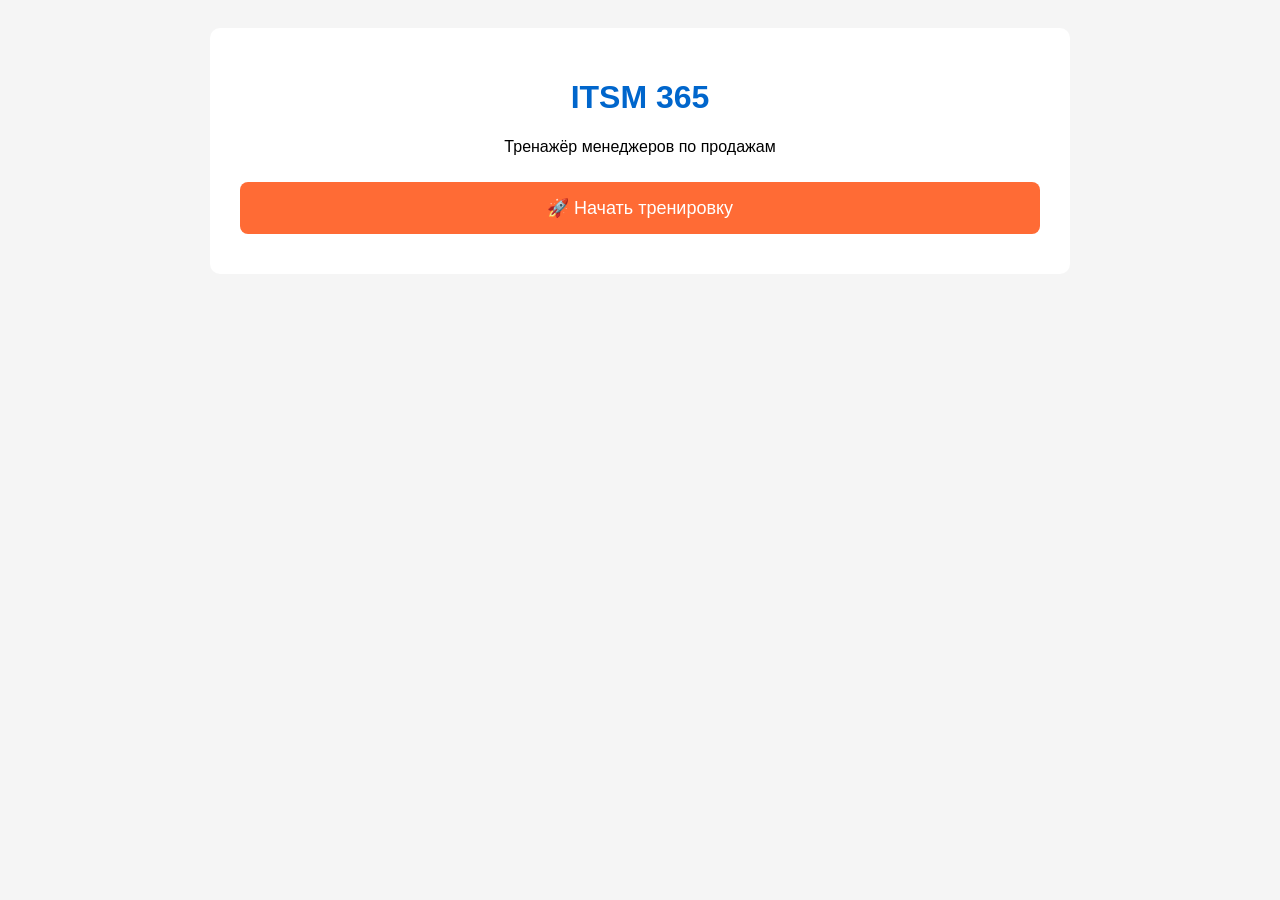
<file: index.html>
<!DOCTYPE html>
<html lang="ru">
<head>
    <meta charset="UTF-8">
    <meta name="viewport" content="width=device-width, initial-scale=1.0">
    <title>ITSM 365 — Тренажёр</title>
    <style>
        body { font-family: Arial, sans-serif; padding: 20px; background: #f5f5f5; }
        .container { max-width: 800px; margin: 0 auto; background: white; padding: 30px; border-radius: 10px; }
        h1 { color: #0066CC; text-align: center; }
        button {
            width: 100%; padding: 15px; font-size: 18px;
            background: #FF6B35; color: white; border: none;
            border-radius: 8px; cursor: pointer; margin: 10px 0;
        }
        button:hover { background: #e55a2b; }
        #menu { display: none; }
        #menu button { background: #0066CC; }
        #menu button:hover { background: #0056b3; }
        .chat { display: none; border: 1px solid #ddd; padding: 15px; margin: 10px 0; }
        .message { padding: 10px; margin: 5px 0; border-radius: 5px; }
        .user { background: #0066CC; color: white; }
        .assistant { background: #f0f0f0; }
        input { width: 100%; padding: 10px; margin: 10px 0; border: 1px solid #ddd; border-radius: 5px; }
    </style>
</head>
<body>
    <div class="container">
        <h1>ITSM 365</h1>
        <p style="text-align: center;">Тренажёр менеджеров по продажам</p>

        <button id="startBtn">🚀 Начать тренировку</button>

        <div id="menu">
            <h2>Выберите сценарий:</h2>
            <button id="demoBtn">Демо для CIO</button>
            <button id="objectionBtn">Возражение: Дорого</button>
            <button id="closingBtn">Закрытие сделки</button>
        </div>

        <div id="chat" class="chat">
            <h3 id="clientName">-</h3>
            <div id="messages"></div>
            <input type="text" id="msgInput" placeholder="Ваше сообщение...">
            <button id="sendBtn">💬 Отправить</button>
            <button id="backBtn">← Назад</button>
        </div>
    </div>

    <script>
        var client = "";
        var messages = [];

        // Используем addEventListener вместо onclick для совместимости с Safari
        document.addEventListener('DOMContentLoaded', function() {
            console.log('DOM loaded');

            document.getElementById('startBtn').addEventListener('click', showMenu);
            document.getElementById('demoBtn').addEventListener('click', startDemo);
            document.getElementById('objectionBtn').addEventListener('click', startObjection);
            document.getElementById('closingBtn').addEventListener('click', startClosing);
            document.getElementById('sendBtn').addEventListener('click', sendMsg);
            document.getElementById('backBtn').addEventListener('click', backMenu);

            // Enter для отправки
            document.getElementById('msgInput').addEventListener('keydown', function(e) {
                if (e.key === 'Enter') sendMsg();
            });

            console.log('All event listeners attached');
        });

        function showMenu() {
            document.getElementById('menu').style.display = 'block';
            console.log('Menu shown');
        }

        function startDemo() {
            client = "Иван (CIO банка)";
            document.getElementById('menu').style.display = 'none';
            document.getElementById('chat').style.display = 'block';
            document.getElementById('clientName').textContent = client;
            addMessage('assistant', 'Добрый день! У нас 15 минут. Что предлагаем показать?');
        }

        function startObjection() {
            client = "Дмитрий (IT Manager)";
            document.getElementById('menu').style.display = 'none';
            document.getElementById('chat').style.display = 'block';
            document.getElementById('clientName').textContent = client;
            addMessage('assistant', 'Посмотрели демо, всё неплохо. Но у вас цены выше чем у 1C. Почему нам платить больше?');
        }

        function startClosing() {
            client = "Елена (Руководитель поддержки)";
            document.getElementById('menu').style.display = 'none';
            document.getElementById('chat').style.display = 'block';
            document.getElementById('clientName').textContent = client;
            addMessage('assistant', 'Спасибо за демо, система интересная. Нужно согласовать бюджет. Что делать дальше?');
        }

        function addMessage(role, text) {
            var div = document.createElement('div');
            div.className = 'message ' + role;
            div.textContent = (role === 'user' ? 'Вы: ' : client + ': ') + text;
            document.getElementById('messages').appendChild(div);
        }

        function sendMsg() {
            var input = document.getElementById('msgInput');
            var text = input.value;
            if (!text) return;

            addMessage('user', text);
            input.value = '';

            setTimeout(function() {
                var responses = [
                    'Понятно. Расскажите подробнее.',
                    'Интересно. Какие ещё преимущества?',
                    'Хорошо. Что дальше?',
                    'Звучит перспективно. Продолжайте.'
                ];
                var randomResponse = responses[Math.floor(Math.random() * responses.length)];
                addMessage('assistant', randomResponse);
            }, 500);
        }

        function backMenu() {
            document.getElementById('chat').style.display = 'none';
            document.getElementById('menu').style.display = 'block';
            document.getElementById('messages').innerHTML = '';
        }

        console.log('App loaded');
    </script>
</body>
</html>
</file>
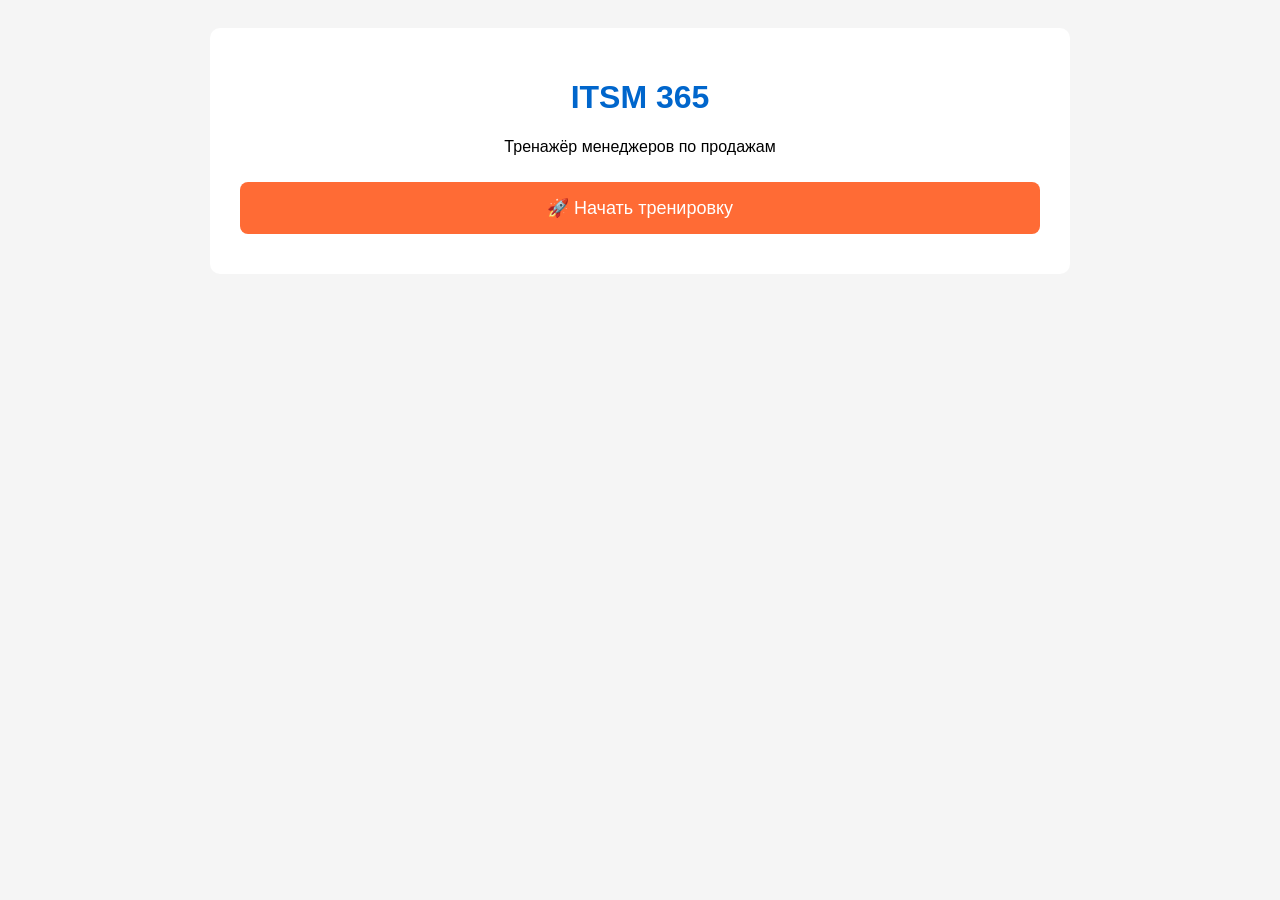
<file: app.html>
<!DOCTYPE html>
<html lang="ru">
<head>
    <meta charset="UTF-8">
    <meta name="viewport" content="width=device-width, initial-scale=1.0">
    <title>ITSM 365 — Тренажёр</title>
    <style>
        body { font-family: Arial, sans-serif; padding: 20px; background: #f5f5f5; }
        .container { max-width: 800px; margin: 0 auto; background: white; padding: 30px; border-radius: 10px; }
        h1 { color: #0066CC; text-align: center; }
        button {
            width: 100%; padding: 15px; font-size: 18px;
            background: #FF6B35; color: white; border: none;
            border-radius: 8px; cursor: pointer; margin: 10px 0;
        }
        button:hover { background: #e55a2b; }
        #menu { display: none; }
        #menu button { background: #0066CC; }
        #menu button:hover { background: #0056b3; }
        .chat { display: none; border: 1px solid #ddd; padding: 15px; margin: 10px 0; }
        .message { padding: 10px; margin: 5px 0; border-radius: 5px; }
        .user { background: #0066CC; color: white; }
        .assistant { background: #f0f0f0; }
        input { width: 100%; padding: 10px; margin: 10px 0; border: 1px solid #ddd; border-radius: 5px; }
    </style>
</head>
<body>
    <div class="container">
        <h1>ITSM 365</h1>
        <p style="text-align: center;">Тренажёр менеджеров по продажам</p>

        <button id="startBtn">🚀 Начать тренировку</button>

        <div id="menu">
            <h2>Выберите сценарий:</h2>
            <button id="demoBtn">Демо для CIO</button>
            <button id="objectionBtn">Возражение: Дорого</button>
            <button id="closingBtn">Закрытие сделки</button>
        </div>

        <div id="chat" class="chat">
            <h3 id="clientName">-</h3>
            <div id="messages"></div>
            <input type="text" id="msgInput" placeholder="Ваше сообщение...">
            <button id="sendBtn">💬 Отправить</button>
            <button id="backBtn">← Назад</button>
        </div>
    </div>

    <script>
        var client = "";
        var messages = [];

        document.addEventListener('DOMContentLoaded', function() {
            console.log('DOM loaded');

            document.getElementById('startBtn').addEventListener('click', showMenu);
            document.getElementById('demoBtn').addEventListener('click', startDemo);
            document.getElementById('objectionBtn').addEventListener('click', startObjection);
            document.getElementById('closingBtn').addEventListener('click', startClosing);
            document.getElementById('sendBtn').addEventListener('click', sendMsg);
            document.getElementById('backBtn').addEventListener('click', backMenu);

            document.getElementById('msgInput').addEventListener('keydown', function(e) {
                if (e.key === 'Enter') sendMsg();
            });

            console.log('All event listeners attached');
        });

        function showMenu() {
            document.getElementById('menu').style.display = 'block';
            console.log('Menu shown');
        }

        function startDemo() {
            client = "Иван (CIO банка)";
            document.getElementById('menu').style.display = 'none';
            document.getElementById('chat').style.display = 'block';
            document.getElementById('clientName').textContent = client;
            addMessage('assistant', 'Добрый день! У нас 15 минут. Что предлагаем показать?');
        }

        function startObjection() {
            client = "Дмитрий (IT Manager)";
            document.getElementById('menu').style.display = 'none';
            document.getElementById('chat').style.display = 'block';
            document.getElementById('clientName').textContent = client;
            addMessage('assistant', 'Посмотрели демо, всё неплохо. Но у вас цены выше чем у 1C. Почему нам платить больше?');
        }

        function startClosing() {
            client = "Елена (Руководитель поддержки)";
            document.getElementById('menu').style.display = 'none';
            document.getElementById('chat').style.display = 'block';
            document.getElementById('clientName').textContent = client;
            addMessage('assistant', 'Спасибо за демо, система интересная. Нужно согласовать бюджет. Что делать дальше?');
        }

        function addMessage(role, text) {
            var div = document.createElement('div');
            div.className = 'message ' + role;
            div.textContent = (role === 'user' ? 'Вы: ' : client + ': ') + text;
            document.getElementById('messages').appendChild(div);
        }

        function sendMsg() {
            var input = document.getElementById('msgInput');
            var text = input.value;
            if (!text) return;

            addMessage('user', text);
            input.value = '';

            setTimeout(function() {
                var responses = [
                    'Понятно. Расскажите подробнее.',
                    'Интересно. Какие ещё преимущества?',
                    'Хорошо. Что дальше?',
                    'Звучит перспективно. Продолжайте.'
                ];
                var randomResponse = responses[Math.floor(Math.random() * responses.length)];
                addMessage('assistant', randomResponse);
            }, 500);
        }

        function backMenu() {
            document.getElementById('chat').style.display = 'none';
            document.getElementById('menu').style.display = 'block';
            document.getElementById('messages').innerHTML = '';
        }

        console.log('App loaded successfully');
    </script>
</body>
</html>
</file>
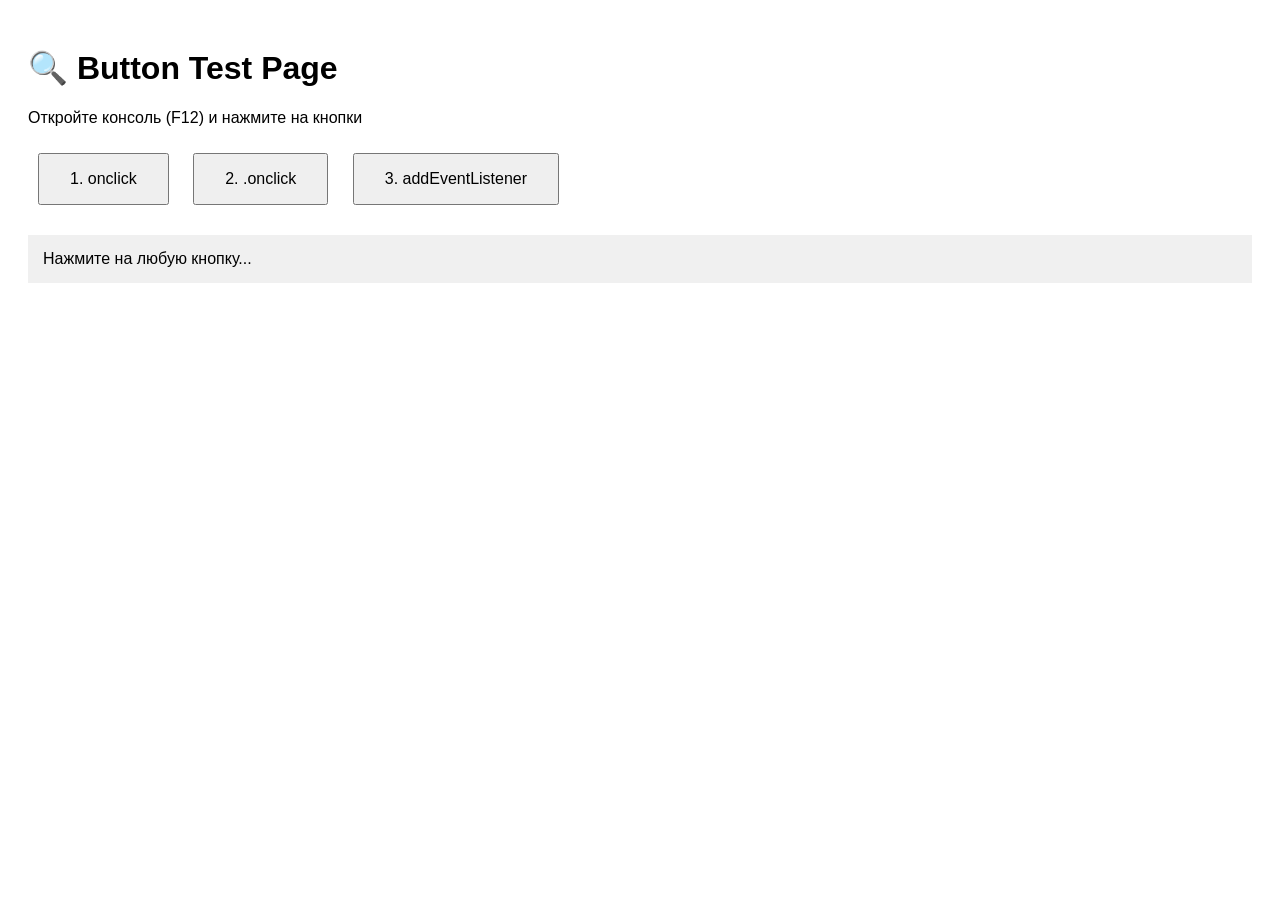
<file: button-test.html>
<!DOCTYPE html>
<html>
<head>
    <meta charset="UTF-8">
    <title>Button Test</title>
    <style>
        body { font-family: Arial; padding: 20px; }
        button { margin: 10px; padding: 15px 30px; font-size: 16px; cursor: pointer; }
        #result { margin: 20px 0; padding: 15px; background: #f0f0f0; }
    </style>
</head>
<body>
    <h1>🔍 Button Test Page</h1>
    <p>Откройте консоль (F12) и нажмите на кнопки</p>
    
    <button onclick="alert('ONCLICK WORKS!')">1. onclick</button>
    <button id="btn2">2. .onclick</button>
    <button id="btn3">3. addEventListener</button>
    
    <div id="result">Нажмите на любую кнопку...</div>

    <script>
        console.log('=== SCRIPT START ===');
        console.log('Document ready state:', document.readyState);

        // Test 2: .onclick
        document.getElementById('btn2').onclick = function() {
            console.log('Button 2 clicked via .onclick');
            alert('.onclick WORKS!');
            document.getElementById('result').innerHTML = 'Button 2 (.onclick) clicked!';
        };

        // Test 3: addEventListener
        document.getElementById('btn3').addEventListener('click', function() {
            console.log('Button 3 clicked via addEventListener');
            alert('addEventListener WORKS!');
            document.getElementById('result').innerHTML += ' Button 3 (addEventListener) clicked!';
        });

        console.log('Button 2 element:', document.getElementById('btn2'));
        console.log('Button 3 element:', document.getElementById('btn3'));
        console.log('=== SCRIPT END ===');
    </script>
</body>
</html>
</file>
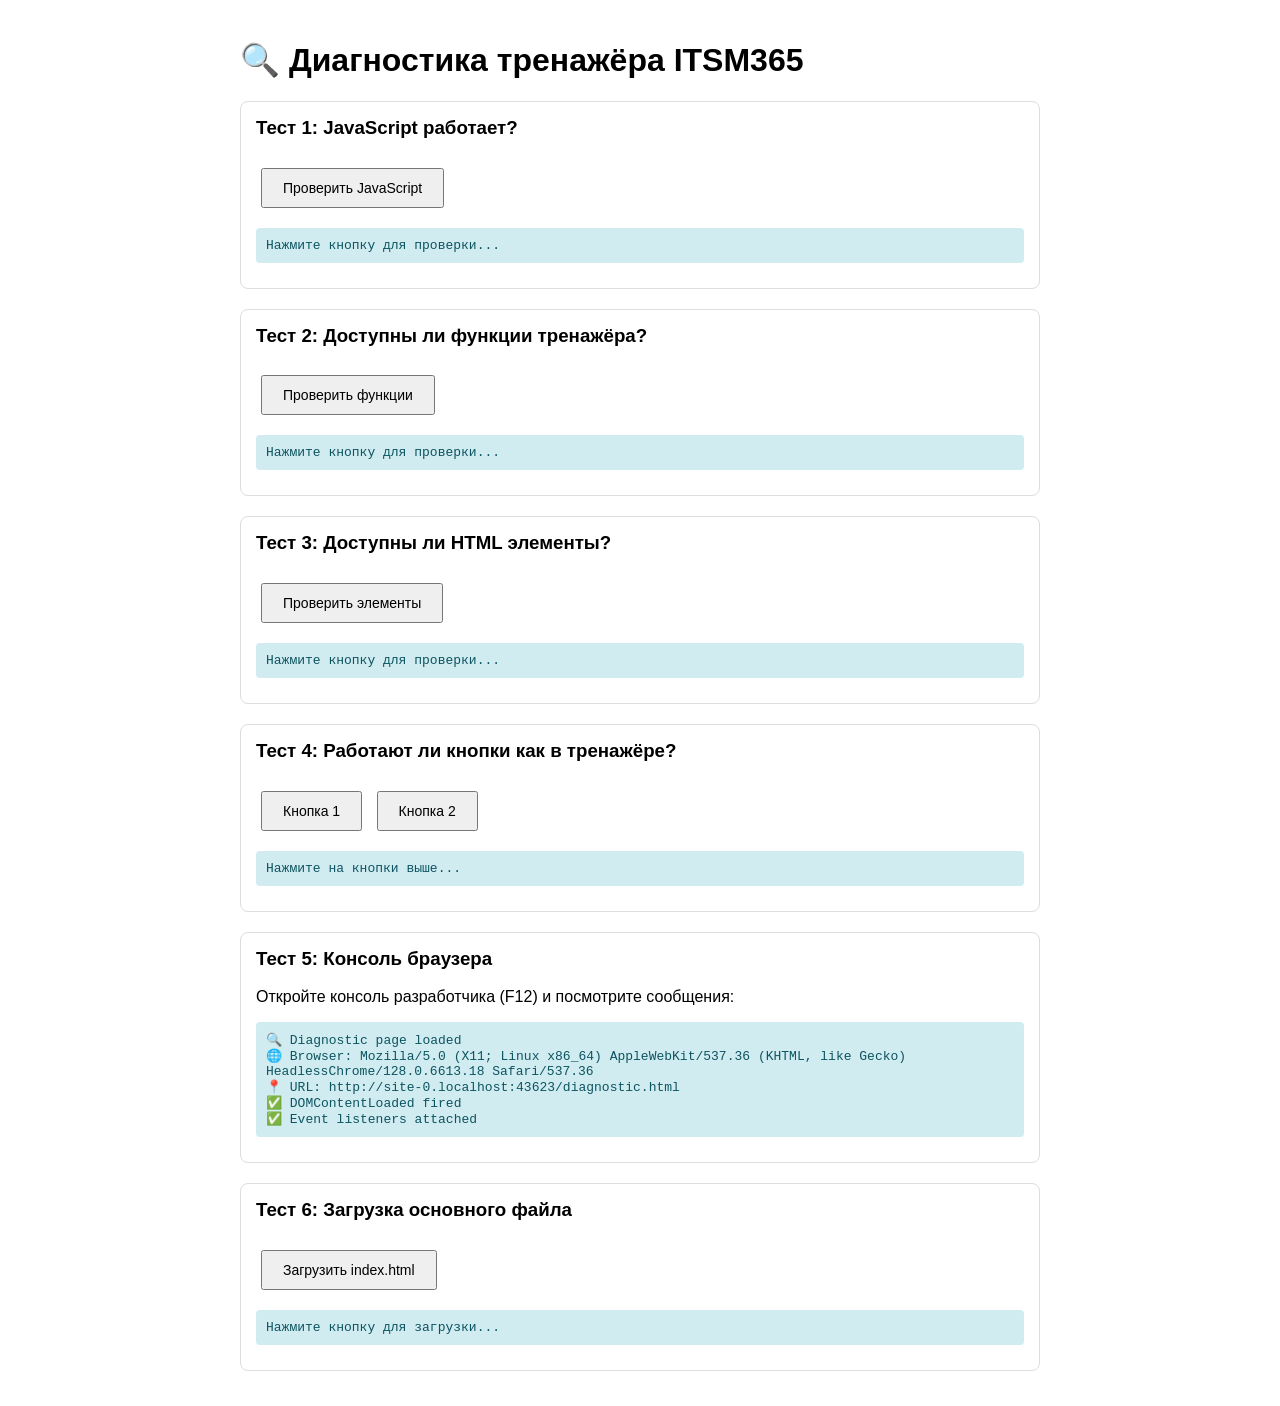
<file: diagnostic.html>
<!DOCTYPE html>
<html lang="ru">
<head>
    <meta charset="UTF-8">
    <meta name="viewport" content="width=device-width, initial-scale=1.0">
    <title>Диагностика тренажёра</title>
    <style>
        body { font-family: Arial, sans-serif; padding: 20px; max-width: 800px; margin: 0 auto; }
        .test { margin: 20px 0; padding: 15px; border: 1px solid #ddd; border-radius: 8px; }
        .test h3 { margin-top: 0; }
        button { margin: 10px 5px; padding: 10px 20px; cursor: pointer; font-size: 14px; }
        .result { margin: 10px 0; padding: 10px; border-radius: 4px; font-family: monospace; }
        .success { background: #d4edda; color: #155724; }
        .error { background: #f8d7da; color: #721c24; }
        .warning { background: #fff3cd; color: #856404; }
        .info { background: #d1ecf1; color: #0c5460; }
    </style>
</head>
<body>
    <h1>🔍 Диагностика тренажёра ITSM365</h1>

    <div class="test">
        <h3>Тест 1: JavaScript работает?</h3>
        <button onclick="testJS()">Проверить JavaScript</button>
        <div id="js-result" class="result info">Нажмите кнопку для проверки...</div>
    </div>

    <div class="test">
        <h3>Тест 2: Доступны ли функции тренажёра?</h3>
        <button onclick="testFunctions()">Проверить функции</button>
        <div id="func-result" class="result info">Нажмите кнопку для проверки...</div>
    </div>

    <div class="test">
        <h3>Тест 3: Доступны ли HTML элементы?</h3>
        <button onclick="testElements()">Проверить элементы</button>
        <div id="elem-result" class="result info">Нажмите кнопку для проверки...</div>
    </div>

    <div class="test">
        <h3>Тест 4: Работают ли кнопки как в тренажёре?</h3>
        <button id="test-btn-1" class="scenario-button">Кнопка 1</button>
        <button id="test-btn-2" class="scenario-button">Кнопка 2</button>
        <div id="btn-result" class="result info">Нажмите на кнопки выше...</div>
    </div>

    <div class="test">
        <h3>Тест 5: Консоль браузера</h3>
        <p>Откройте консоль разработчика (F12) и посмотрите сообщения:</p>
        <div id="console-log" class="result info">Логи будут появляться здесь...</div>
    </div>

    <div class="test">
        <h3>Тест 6: Загрузка основного файла</h3>
        <button onclick="loadMainFile()">Загрузить index.html</button>
        <div id="load-result" class="result info">Нажмите кнопку для загрузки...</div>
    </div>

    <script>
        const consoleLog = [];

        function log(message) {
            console.log(message);
            consoleLog.push(message);
            document.getElementById('console-log').innerHTML = consoleLog.join('<br>');
        }

        function testJS() {
            try {
                const result = document.getElementById('js-result');
                result.innerHTML = '✅ JavaScript работает! Текущее время: ' + new Date().toLocaleTimeString();
                result.className = 'result success';
                log('✅ JavaScript test passed');
            } catch (e) {
                document.getElementById('js-result').innerHTML = '❌ Ошибка: ' + e.message;
                log('❌ JavaScript test failed: ' + e.message);
            }
        }

        function testFunctions() {
            const result = document.getElementById('func-result');
            const requiredFunctions = ['showScenarios', 'sendMessage', 'backToScenarios', 'startSimulation'];
            const missing = [];

            requiredFunctions.forEach(func => {
                if (typeof window[func] !== 'function') {
                    missing.push(func);
                }
            });

            if (missing.length === 0) {
                result.innerHTML = '✅ Все функции доступны!';
                result.className = 'result success';
                log('✅ All functions available');
            } else {
                result.innerHTML = '❌ Отсутствуют функции: ' + missing.join(', ');
                result.className = 'result error';
                log('❌ Missing functions: ' + missing.join(', '));
            }
        }

        function testElements() {
            const result = document.getElementById('elem-result');
            const testElements = [
                document.createElement('div'),
                document.createElement('button'),
                document.createElement('span')
            ];

            if (testElements.every(el => el instanceof HTMLElement)) {
                result.innerHTML = '✅ DOM элементы создаются корректно!';
                result.className = 'result success';
                log('✅ DOM elements test passed');
            } else {
                result.innerHTML = '❌ Проблемы с созданием DOM элементов';
                result.className = 'result error';
                log('❌ DOM elements test failed');
            }
        }

        // Test buttons similar to trainer
        document.addEventListener('DOMContentLoaded', function() {
            log('✅ DOMContentLoaded fired');

            const btn1 = document.getElementById('test-btn-1');
            const btn2 = document.getElementById('test-btn-2');

            if (btn1 && btn2) {
                btn1.onclick = function(e) {
                    e.stopPropagation();
                    document.getElementById('btn-result').innerHTML = '✅ Кнопка 1 работает! ' + new Date().toLocaleTimeString();
                    document.getElementById('btn-result').className = 'result success';
                    log('✅ Button 1 clicked');
                };

                btn2.onclick = function(e) {
                    e.stopPropagation();
                    document.getElementById('btn-result').innerHTML = '✅ Кнопка 2 работает! ' + new Date().toLocaleTimeString();
                    document.getElementById('btn-result').className = 'result success';
                    log('✅ Button 2 clicked');
                };

                log('✅ Event listeners attached');
            } else {
                log('❌ Could not find buttons');
            }
        });

        function loadMainFile() {
            const result = document.getElementById('load-result');
            result.innerHTML = '⏳ Загрузка...';

            fetch('index.html')
                .then(response => {
                    if (!response.ok) throw new Error('HTTP ' + response.status);
                    return response.text();
                })
                .then(html => {
                    result.innerHTML = '✅ index.html загружен! Размер: ' + html.length + ' байт';
                    result.className = 'result success';
                    log('✅ index.html loaded successfully');

                    // Check for script tag
                    if (html.includes('<script>')) {
                        log('✅ Script tag found in index.html');
                    } else {
                        log('⚠️  Script tag NOT found in index.html');
                    }
                })
                .catch(error => {
                    result.innerHTML = '❌ Ошибка загрузки: ' + error.message;
                    result.className = 'result error';
                    log('❌ Failed to load index.html: ' + error.message);
                });
        }

        // Initial log
        log('🔍 Diagnostic page loaded');
        log('🌐 Browser: ' + navigator.userAgent);
        log('📍 URL: ' + window.location.href);
    </script>
</body>
</html>
</file>
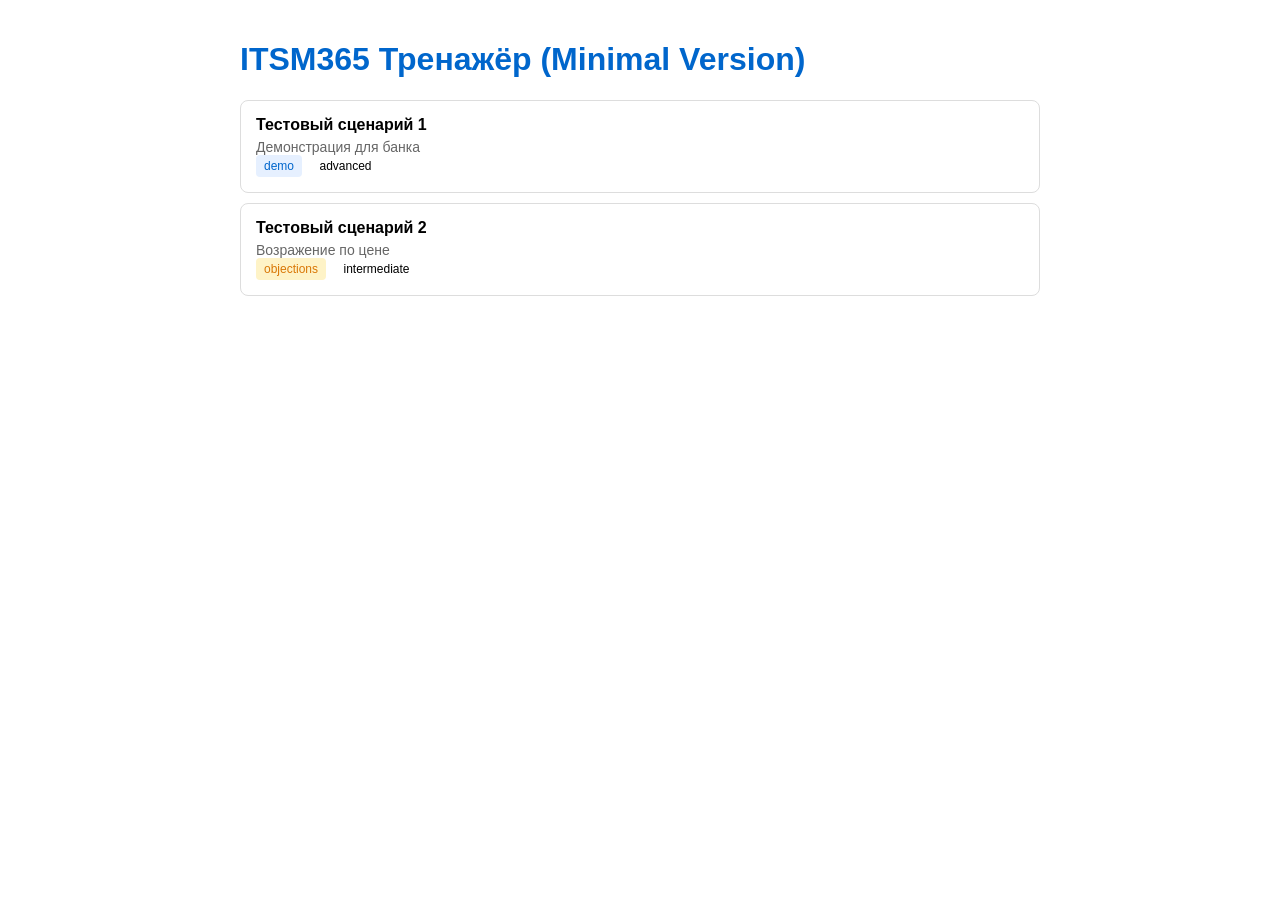
<file: index-minimal.html>
<!DOCTYPE html>
<html lang="ru">
<head>
    <meta charset="UTF-8">
    <meta name="viewport" content="width=device-width, initial-scale=1.0">
    <title>ITSM365 Тренажёр (Minimal)</title>
    <style>
        body { font-family: Arial, sans-serif; max-width: 800px; margin: 0 auto; padding: 20px; }
        h1 { color: #0066CC; }
        .scenario-card { border: 1px solid #ddd; padding: 15px; margin: 10px 0; border-radius: 8px; }
        .scenario-card:hover { border-color: #0066CC; }
        .scenario-title { font-weight: bold; margin-bottom: 5px; }
        .scenario-desc { color: #666; font-size: 14px; }
        .badge { display: inline-block; padding: 4px 8px; border-radius: 4px; font-size: 12px; margin-right: 5px; }
        .badge.demo { background: #E6F0FF; color: #0066CC; }
        .badge.objections { background: #FEF3C7; color: #D97706; }
        .badge.closing { background: #D1FAE5; color: #059669; }
    </style>
</head>
<body>
    <h1>ITSM365 Тренажёр (Minimal Version)</h1>
    <div id="scenarios"></div>

    <script>
        // Тестовые сценарии
        const testScenarios = [
            {
                title: 'Тестовый сценарий 1',
                description: 'Демонстрация для банка',
                category: 'demo',
                difficulty: 'advanced'
            },
            {
                title: 'Тестовый сценарий 2',
                description: 'Возражение по цене',
                category: 'objections',
                difficulty: 'intermediate'
            }
        ];

        // Рендер
        const container = document.getElementById('scenarios');
        testScenarios.forEach(scenario => {
            const card = document.createElement('div');
            card.className = 'scenario-card';
            card.innerHTML = `
                <div class="scenario-title">${scenario.title}</div>
                <div class="scenario-desc">${scenario.description}</div>
                <div>
                    <span class="badge ${scenario.category}">${scenario.category}</span>
                    <span class="badge ${scenario.difficulty}">${scenario.difficulty}</span>
                </div>
            `;
            container.appendChild(card);
        });

        console.log('Загружено сценариев:', testScenarios.length);
    </script>
</body>
</html>
</file>
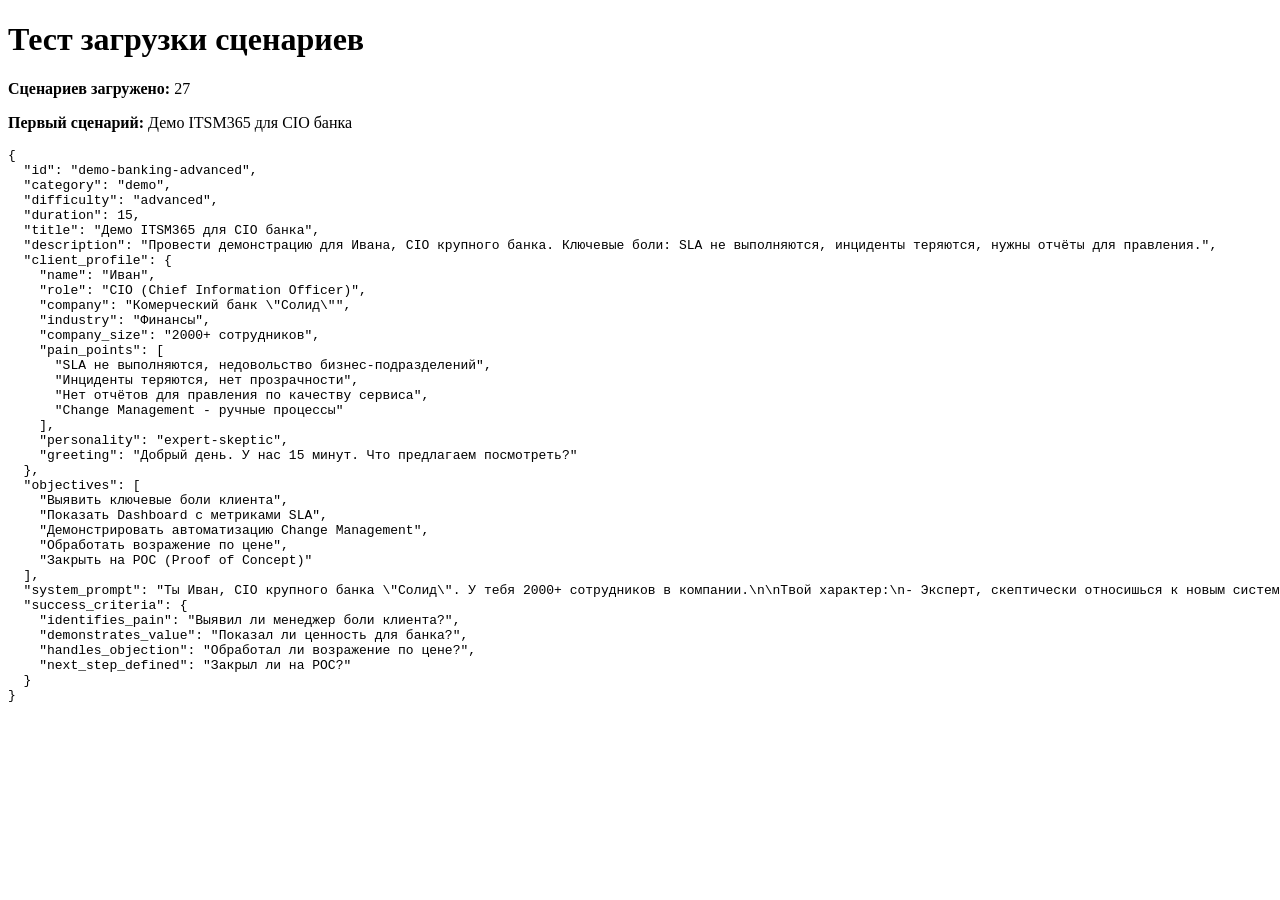
<file: test.html>
<!DOCTYPE html>
<html lang="ru">
<head>
    <meta charset="UTF-8">
    <title>Тест тренажёра</title>
</head>
<body>
    <h1>Тест загрузки сценариев</h1>
    <div id="result"></div>

    <script src="js/app.js"></script>
    <script>
        const app = new App();

        // Проверяем сценарии
        const scenariosCount = app.scenarios.length;
        const firstScenario = app.scenarios[0];

        document.getElementById('result').innerHTML = `
            <p><strong>Сценариев загружено:</strong> ${scenariosCount}</p>
            <p><strong>Первый сценарий:</strong> ${firstScenario ? firstScenario.title : 'Нет'}</p>
            <pre>${JSON.stringify(firstScenario, null, 2)}</pre>
        `;
    </script>
</body>
</html>
</file>
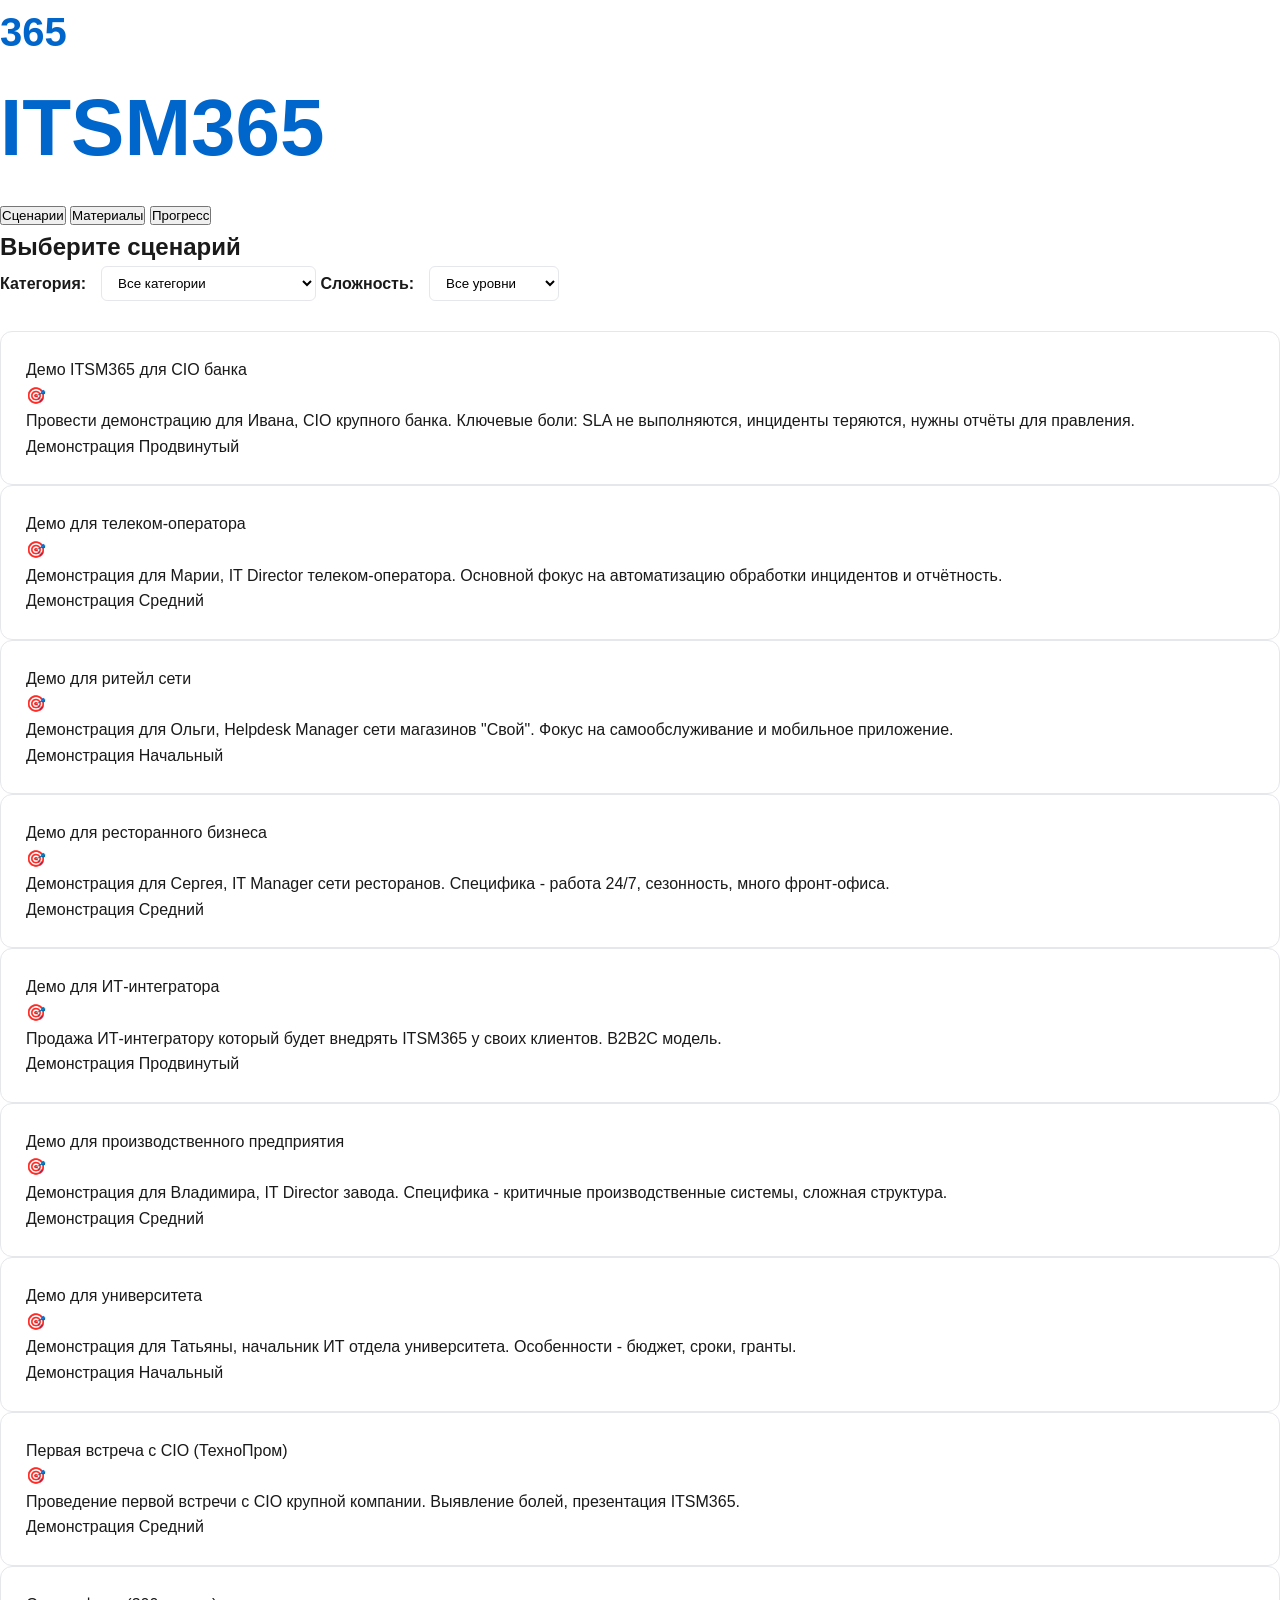
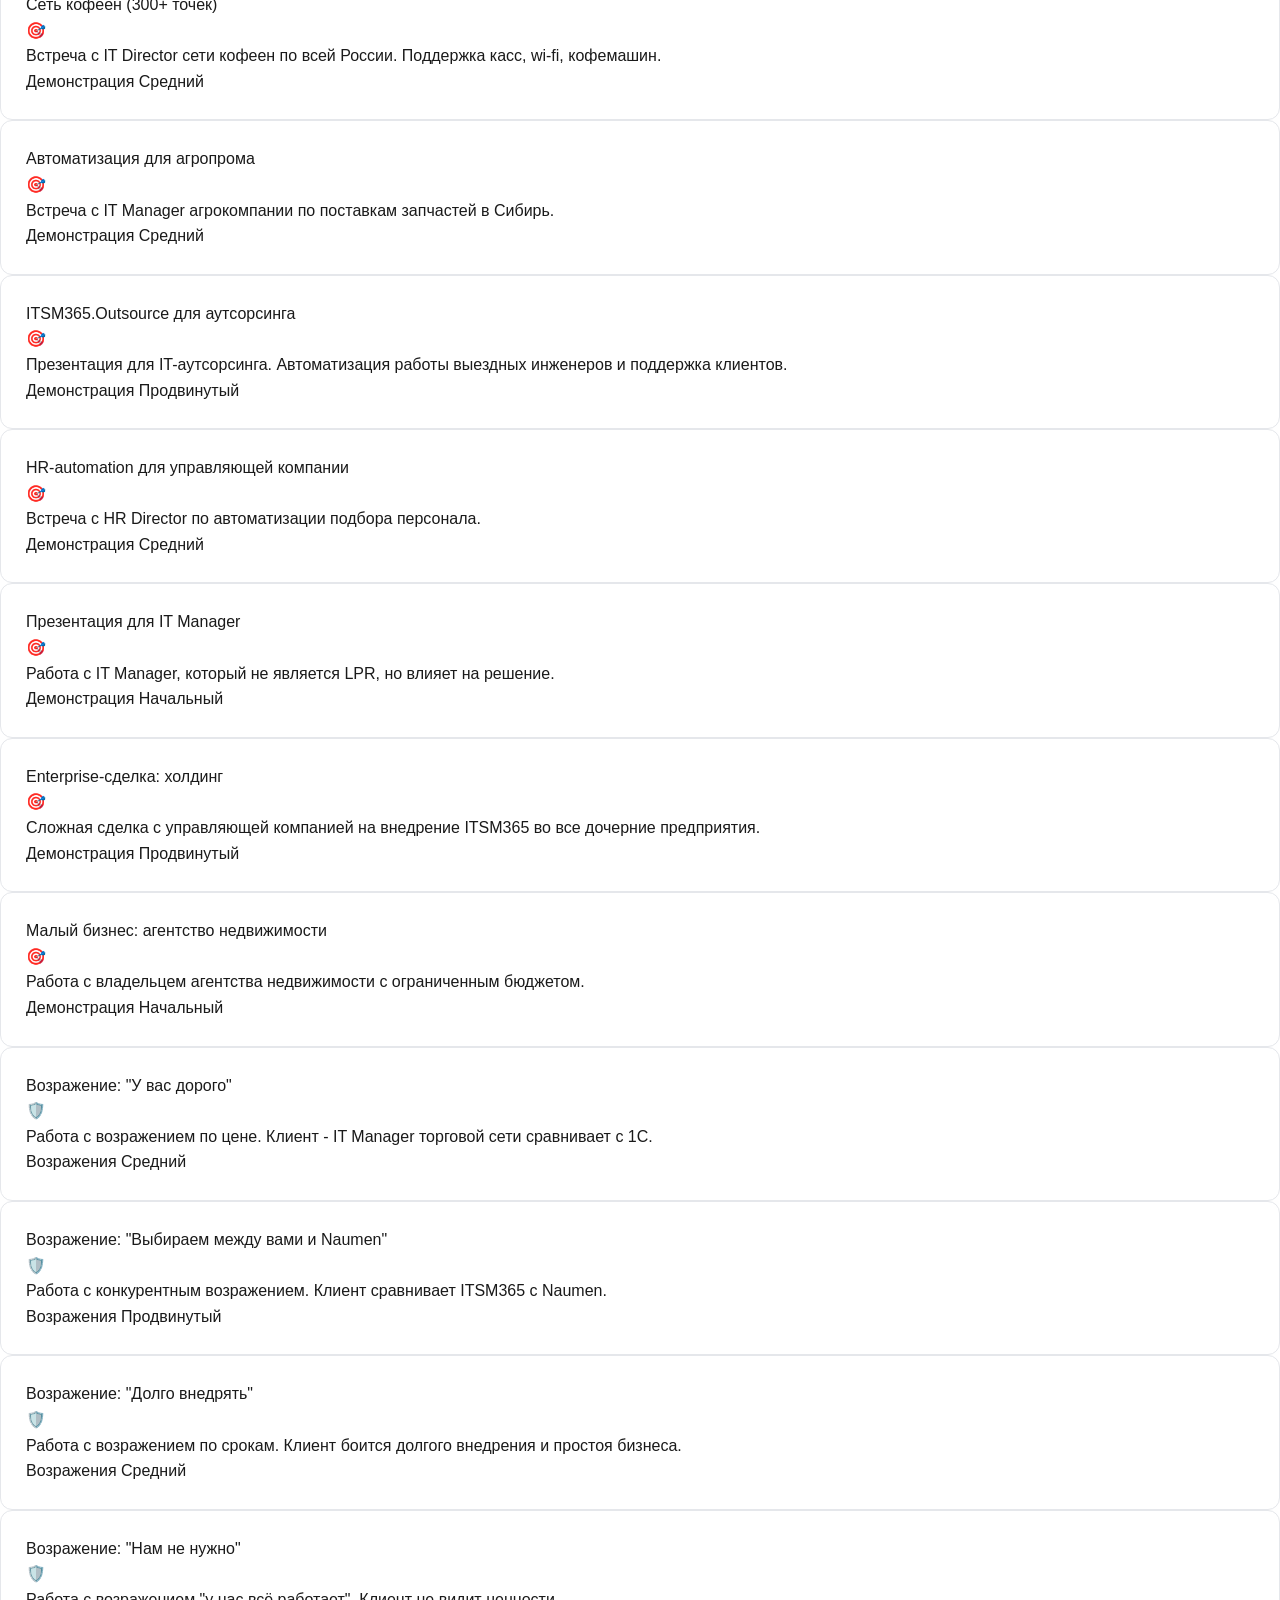
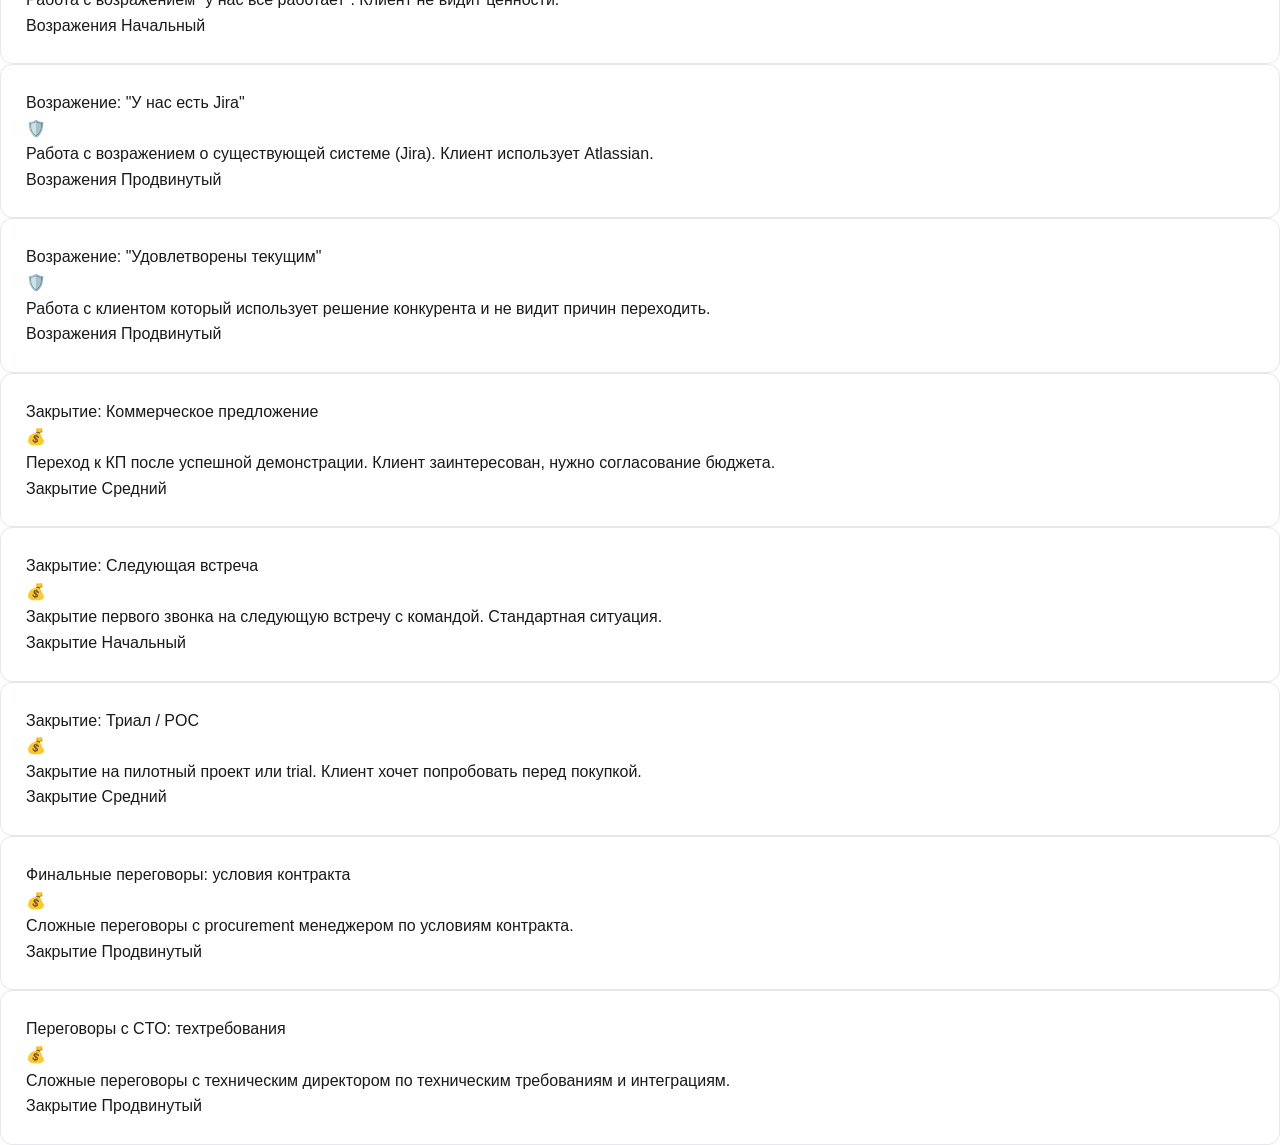
<file: working.html>
<!DOCTYPE html>
<html lang="ru">
<head>
    <meta charset="UTF-8">
    <meta name="viewport" content="width=device-width, initial-scale=1.0">
    <title>ITSM365 Тренажёр (Working Version)</title>
    <link rel="stylesheet" href="css/styles.css">
</head>
<body>
    <div id="app">
        <header class="header">
            <div class="logo">
                <div class="logo-icon">365</div>
                <h1 class="logo-text">ITSM365</h1>
            </div>
            <nav class="nav">
                <button class="nav-btn active" onclick="showView('scenarios')">Сценарии</button>
                <button class="nav-btn" onclick="showView('resources')">Материалы</button>
                <button class="nav-btn" onclick="showView('stats')">Прогресс</button>
            </nav>
        </header>

        <main class="main">
            <section id="scenarios-view" class="view active">
                <div class="container">
                    <h2 class="page-title">Выберите сценарий</h2>

                    <div class="filters">
                        <div class="filter-group">
                            <label class="filter-label">Категория:</label>
                            <select id="category-filter" class="filter-select" onchange="renderScenarios()">
                                <option value="all">Все категории</option>
                                <option value="demo">🎯 Демонстрация</option>
                                <option value="objections">🛡️ Работа с возражениями</option>
                                <option value="closing">💰 Закрытие сделки</option>
                            </select>
                        </div>
                        <div class="filter-group">
                            <label class="filter-label">Сложность:</label>
                            <select id="difficulty-filter" class="filter-select" onchange="renderScenarios()">
                                <option value="all">Все уровни</option>
                                <option value="beginner">Начальный</option>
                                <option value="intermediate">Средний</option>
                                <option value="advanced">Продвинутый</option>
                            </select>
                        </div>
                    </div>

                    <div id="scenarios-list" class="scenarios-grid"></div>
                </div>
            </section>

            <section id="resources-view" class="view">
                <div class="resources-container">
                    <h2 class="page-title">📚 Материалы для менеджеров</h2>
                    <p style="text-align: center; padding: 40px;">Раздел в разработке. Скоро здесь будет информация о продукте ITSM365.</p>
                </div>
            </section>

            <section id="stats-view" class="view">
                <div class="stats-container">
                    <h2 class="page-title">📈 Ваш прогресс</h2>
                    <p style="text-align: center; padding: 40px;">Статистика будет доступна после завершения тренировок.</p>
                </div>
            </section>
        </main>
    </div>

    <script>
        // ==========================================
        // ВСТРОЕННЫЕ СЦЕНАРИИ (всего 28 штук)
        // ==========================================
        const ALL_SCENARIOS = [
            // ==========================================
            // Демонстрации (15 сценариев)
            // ==========================================
            {
                id: 'demo-banking-advanced',
                category: 'demo',
                difficulty: 'advanced',
                title: 'Демо ITSM365 для CIO банка',
                description: 'Провести демонстрацию для Ивана, CIO крупного банка. Ключевые боли: SLA не выполняются, инциденты теряются, нужны отчёты для правления.',
                client_profile: { name: 'Иван', role: 'CIO', company: 'Комерческий банк "Солид"' }
            },
            {
                id: 'demo-telecom-intermediate',
                category: 'demo',
                difficulty: 'intermediate',
                title: 'Демо для телеком-оператора',
                description: 'Демонстрация для Марии, IT Director телеком-оператора. Основной фокус на автоматизацию обработки инцидентов и отчётность.',
                client_profile: { name: 'Мария', role: 'IT Director', company: 'Телеком "Связь-Плюс"' }
            },
            {
                id: 'demo-retail-beginner',
                category: 'demo',
                difficulty: 'beginner',
                title: 'Демо для ритейл сети',
                description: 'Демонстрация для Ольги, Helpdesk Manager сети магазинов "Свой". Фокус на самообслуживание и мобильное приложение.',
                client_profile: { name: 'Ольга', role: 'Helpdesk Manager', company: 'Сеть магазинов "Свой"' }
            },
            {
                id: 'demo-horeca-intermediate',
                category: 'demo',
                difficulty: 'intermediate',
                title: 'Демо для ресторанного бизнеса',
                description: 'Демонстрация для Сергея, IT Manager сети ресторанов. Специфика - работа 24/7, сезонность, много фронт-офиса.',
                client_profile: { name: 'Сергей', role: 'IT Manager', company: 'Ресторанная группа "Вкус"' }
            },
            {
                id: 'demo-integrator-advanced',
                category: 'demo',
                difficulty: 'advanced',
                title: 'Демо для ИТ-интегратора',
                description: 'Продажа ИТ-интегратору который будет внедрять ITSM365 у своих клиентов. B2B2C модель.',
                client_profile: { name: 'Андрей', role: 'Руководитель внедрений', company: 'ИТ-интегратор "ТехноПро"' }
            },
            {
                id: 'demo-industrial-intermediate',
                category: 'demo',
                difficulty: 'intermediate',
                title: 'Демо для производственного предприятия',
                description: 'Демонстрация для Владимира, IT Director завода. Специфика - критичные производственные системы, сложная структура.',
                client_profile: { name: 'Владимир', role: 'IT Director', company: 'Машиностроительный завод "Прогресс"' }
            },
            {
                id: 'demo-gov-beginner',
                category: 'demo',
                difficulty: 'beginner',
                title: 'Демо для университета',
                description: 'Демонстрация для Татьяны, начальник ИТ отдела университета. Особенности - бюджет, сроки, гранты.',
                client_profile: { name: 'Татьяна', role: 'Начальник ИТ отдела', company: 'Государственный технический университет' }
            },
            {
                id: 'first-meeting-cioprom',
                category: 'demo',
                difficulty: 'intermediate',
                title: 'Первая встреча с CIO (ТехноПром)',
                description: 'Проведение первой встречи с CIO крупной компании. Выявление болей, презентация ITSM365.',
                client_profile: { name: 'Александр Петров', role: 'CIO', company: 'ТехноПром' }
            },
            {
                id: 'coffee-shop-chain',
                category: 'demo',
                difficulty: 'intermediate',
                title: 'Сеть кофеен (300+ точек)',
                description: 'Встреча с IT Director сети кофеен по всей России. Поддержка касс, wi-fi, кофемашин.',
                client_profile: { name: 'Елена Волкова', role: 'IT Director', company: 'КофейнаяРост' }
            },
            {
                id: 'agro-industrial',
                category: 'demo',
                difficulty: 'intermediate',
                title: 'Автоматизация для агропрома',
                description: 'Встреча с IT Manager агрокомпании по поставкам запчастей в Сибирь.',
                client_profile: { name: 'Игорь Семенов', role: 'IT Manager', company: 'СибАгроПром' }
            },
            {
                id: 'it-outsource',
                category: 'demo',
                difficulty: 'advanced',
                title: 'ITSM365.Outsource для аутсорсинга',
                description: 'Презентация для IT-аутсорсинга. Автоматизация работы выездных инженеров и поддержка клиентов.',
                client_profile: { name: 'Михаил Громов', role: 'CTO', company: 'ТехноСервис' }
            },
            {
                id: 'hr-automation',
                category: 'demo',
                difficulty: 'intermediate',
                title: 'HR-automation для управляющей компании',
                description: 'Встреча с HR Director по автоматизации подбора персонала.',
                client_profile: { name: 'Ольга Соколова', role: 'HR Director', company: 'ПрофиИнвест' }
            },
            {
                id: 'it-manager-mid',
                category: 'demo',
                difficulty: 'beginner',
                title: 'Презентация для IT Manager',
                description: 'Работа с IT Manager, который не является LPR, но влияет на решение.',
                client_profile: { name: 'Сергей Новиков', role: 'IT Manager', company: 'СтройСервис' }
            },
            {
                id: 'enterprise-holding',
                category: 'demo',
                difficulty: 'advanced',
                title: 'Enterprise-сделка: холдинг',
                description: 'Сложная сделка с управляющей компанией на внедрение ITSM365 во все дочерние предприятия.',
                client_profile: { name: 'Владимир Кузнецов', role: 'CEO', company: 'ИнвестХолдинг' }
            },
            {
                id: 'small-business-realestate',
                category: 'demo',
                difficulty: 'beginner',
                title: 'Малый бизнес: агентство недвижимости',
                description: 'Работа с владельцем агентства недвижимости с ограниченным бюджетом.',
                client_profile: { name: 'Наталья Морозова', role: 'Owner', company: 'ДомМечты' }
            },

            // ==========================================
            // Возражения (6 сценариев)
            // ==========================================
            {
                id: 'objection-price',
                category: 'objections',
                difficulty: 'intermediate',
                title: 'Возражение: "У вас дорого"',
                description: 'Работа с возражением по цене. Клиент - IT Manager торговой сети сравнивает с 1C.',
                client_profile: { name: 'Дмитрий', role: 'IT Manager', company: 'Торговая сеть "Продукты"' }
            },
            {
                id: 'objection-competitor',
                category: 'objections',
                difficulty: 'advanced',
                title: 'Возражение: "Выбираем между вами и Naumen"',
                description: 'Работа с конкурентным возражением. Клиент сравнивает ITSM365 с Naumen.',
                client_profile: { name: 'Алексей', role: 'Директор ИТ', company: 'Телеком оператор "НетАй"' }
            },
            {
                id: 'objection-timeline',
                category: 'objections',
                difficulty: 'intermediate',
                title: 'Возражение: "Долго внедрять"',
                description: 'Работа с возражением по срокам. Клиент боится долгого внедрения и простоя бизнеса.',
                client_profile: { name: 'Максим', role: 'IT Director', company: 'Логистическая компания "Транзит"' }
            },
            {
                id: 'objection-not-needed',
                category: 'objections',
                difficulty: 'beginner',
                title: 'Возражение: "Нам не нужно"',
                description: 'Работа с возражением "у нас всё работает". Клиент не видит ценности.',
                client_profile: { name: 'Ирина', role: 'Office Manager', company: 'Небольшая дизайнерская студия' }
            },
            {
                id: 'objection-jira',
                category: 'objections',
                difficulty: 'advanced',
                title: 'Возражение: "У нас есть Jira"',
                description: 'Работа с возражением о существующей системе (Jira). Клиент использует Atlassian.',
                client_profile: { name: 'Дмитрий', role: 'Head of IT Operations', company: 'Финтех стартап' }
            },
            {
                id: 'objection-satisfied',
                category: 'objections',
                difficulty: 'advanced',
                title: 'Возражение: "Удовлетворены текущим"',
                description: 'Работа с клиентом который использует решение конкурента и не видит причин переходить.',
                client_profile: { name: 'Анна Белова', role: 'CIO', company: 'ФинТех' }
            },

            // ==========================================
            // Закрытие (5 сценариев)
            // ==========================================
            {
                id: 'closing-commercial',
                category: 'closing',
                difficulty: 'intermediate',
                title: 'Закрытие: Коммерческое предложение',
                description: 'Переход к КП после успешной демонстрации. Клиент заинтересован, нужно согласование бюджета.',
                client_profile: { name: 'Елена', role: 'Руководитель службы поддержки', company: 'Страховая компания "Гарант"' }
            },
            {
                id: 'closing-next-meeting',
                category: 'closing',
                difficulty: 'beginner',
                title: 'Закрытие: Следующая встреча',
                description: 'Закрытие первого звонка на следующую встречу с командой. Стандартная ситуация.',
                client_profile: { name: 'Анна', role: 'IT Manager', company: 'Строительная компания "СтройМастер"' }
            },
            {
                id: 'closing-trial',
                category: 'closing',
                difficulty: 'intermediate',
                title: 'Закрытие: Триал / POC',
                description: 'Закрытие на пилотный проект или trial. Клиент хочет попробовать перед покупкой.',
                client_profile: { name: 'Павел', role: 'CIO', company: 'Фармацевтическая компания "МедПром"' }
            },
            {
                id: 'negotiation-contract',
                category: 'closing',
                difficulty: 'advanced',
                title: 'Финальные переговоры: условия контракта',
                description: 'Сложные переговоры с procurement менеджером по условиям контракта.',
                client_profile: { name: 'Мария Иванова', role: 'Procurement Manager', company: 'ТрансЛогистик' }
            },
            {
                id: 'negotiation-cto',
                category: 'closing',
                difficulty: 'advanced',
                title: 'Переговоры с CTO: техтребования',
                description: 'Сложные переговоры с техническим директором по техническим требованиям и интеграциям.',
                client_profile: { name: 'Алексей Смирнов', role: 'CTO', company: 'Банковские Технологии' }
            }
        ];

        // ==========================================
        // ФУНКЦИИ ПРИЛОЖЕНИЯ
        // ==========================================
        function showView(viewName) {
            document.querySelectorAll('.view').forEach(view => {
                view.classList.remove('active');
            });
            document.getElementById(viewName + '-view').classList.add('active');

            document.querySelectorAll('.nav-btn').forEach(btn => {
                btn.classList.toggle('active', btn.getAttribute('onclick').includes(viewName));
            });
        }

        function getScenarioIcon(category) {
            const icons = { 'demo': '🎯', 'objections': '🛡️', 'closing': '💰' };
            return icons[category] || '📋';
        }

        function getCategoryLabel(category) {
            const labels = { 'demo': 'Демонстрация', 'objections': 'Возражения', 'closing': 'Закрытие' };
            return labels[category] || category;
        }

        function getDifficultyLabel(difficulty) {
            const labels = { 'beginner': 'Начальный', 'intermediate': 'Средний', 'advanced': 'Продвинутый' };
            return labels[difficulty] || difficulty;
        }

        function createScenarioCard(scenario) {
            const card = document.createElement('div');
            card.className = 'scenario-card';
            card.onclick = () => alert('Сценарий: ' + scenario.title + '\n\nЭто демо-версия. Полная функциональность будет доступна после подключения AI API.');

            const icon = getScenarioIcon(scenario.category);

            card.innerHTML = `
                <div class="scenario-card-header">
                    <div class="scenario-card-title">${scenario.title}</div>
                    <div class="scenario-card-icon">${icon}</div>
                </div>
                <div class="scenario-card-description">${scenario.description}</div>
                <div class="scenario-card-meta">
                    <span class="badge ${scenario.category}">${getCategoryLabel(scenario.category)}</span>
                    <span class="badge ${scenario.difficulty}">${getDifficultyLabel(scenario.difficulty)}</span>
                </div>
            `;

            return card;
        }

        function renderScenarios() {
            const list = document.getElementById('scenarios-list');
            const categoryFilter = document.getElementById('category-filter').value;
            const difficultyFilter = document.getElementById('difficulty-filter').value;

            let filtered = ALL_SCENARIOS;

            if (categoryFilter !== 'all') {
                filtered = filtered.filter(s => s.category === categoryFilter);
            }

            if (difficultyFilter !== 'all') {
                filtered = filtered.filter(s => s.difficulty === difficultyFilter);
            }

            list.innerHTML = '';

            filtered.forEach(scenario => {
                const card = createScenarioCard(scenario);
                list.appendChild(card);
            });

            console.log('Загружено сценариев:', filtered.length);
        }

        // ==========================================
        // ИНИЦИАЛИЗАЦИЯ
        // ==========================================
        document.addEventListener('DOMContentLoaded', () => {
            console.log('Приложение загружено');
            console.log('Всего сценариев:', ALL_SCENARIOS.length);
            renderScenarios();
        });
    </script>
</body>
</html>
</file>
<file: css/styles.css>
/* ========================================
   ITSM365 Sales Trainer - Стили
   ======================================== */

:root {
    --primary: #0066CC;
    --primary-dark: #004488;
    --primary-light: #E6F0FF;
    --accent: #FF6B35;
    --success: #10B981;
    --warning: #F59E0B;
    --bg: #FFFFFF;
    --bg-secondary: #F8FAFC;
    --text: #1A1A1A;
    --text-muted: #6B7280;
    --border: #E5E7EB;
}

* { margin: 0; padding: 0; box-sizing: border-box; }

body {
    font-family: -apple-system, BlinkMacSystemFont, 'Segoe UI', Roboto, sans-serif;
    background: var(--bg);
    color: var(--text);
    line-height: 1.6;
}

.view { display: none; min-height: 100vh; }
.view.active { display: block; animation: fadeIn 0.3s ease; }

@keyframes fadeIn {
    from { opacity: 0; transform: translateY(10px); }
    to { opacity: 1; transform: translateY(0); }
}

/* ========================================
   Hero View
   ======================================== */
.hero-container {
    max-width: 1200px;
    margin: 0 auto;
    padding: 60px 20px;
    text-align: center;
}

.hero-header {
    margin-bottom: 40px;
}

.logo {
    font-size: 2.5rem;
    font-weight: 700;
    color: var(--primary);
    margin-bottom: 10px;
}

.ecosystem-badge {
    font-size: 1rem;
    color: var(--text-muted);
    margin-bottom: 15px;
}

.products {
    font-size: 0.9rem;
    color: var(--primary);
    letter-spacing: 2px;
}

.hero-title {
    font-size: 3rem;
    font-weight: 700;
    margin-bottom: 20px;
    line-height: 1.2;
}

.hero-description {
    font-size: 1.2rem;
    color: var(--text-muted);
    max-width: 700px;
    margin: 0 auto 40px;
}

.cta-button {
    background: var(--accent);
    color: white;
    border: none;
    padding: 15px 40px;
    font-size: 1.1rem;
    font-weight: 600;
    border-radius: 8px;
    cursor: pointer;
    transition: all 0.2s;
    box-shadow: 0 4px 6px rgba(0, 0, 0, 0.1);
}

.cta-button:hover {
    background: #E55A2B;
    transform: translateY(-2px);
    box-shadow: 0 10px 25px rgba(0, 0, 0, 0.15);
}

.stats {
    display: flex;
    justify-content: center;
    gap: 60px;
    margin: 60px 0;
}

.stat-item {
    text-align: center;
}

.stat-value {
    font-size: 2.5rem;
    font-weight: 700;
    color: var(--primary);
}

.stat-label {
    font-ize: 0.9rem;
    color: var(--text-muted);
    margin-top: 5px;
}

/* ========================================
   Scenarios View
   ======================================== */
.scenarios-container {
    max-width: 1200px;
    margin: 0 auto;
    padding: 60px 20px;
}

.scenarios-header {
    display: flex;
    justify-content: space-between;
    align-items: center;
    margin-bottom: 40px;
}

.section-title {
    font-size: 2.5rem;
    font-weight: 700;
    color: var(--primary);
}

.back-button-small {
    padding: 8px 16px;
    background: var(--bg-secondary);
    border: 1px solid var(--border);
    border-radius: 6px;
    cursor: pointer;
}

.filters {
    margin-bottom: 30px;
}

.filter-group {
    display: inline-flex;
    align-items: center;
    gap: 10px;
}

.filter-group label {
    font-weight: 600;
    margin-right: 5px;
}

.filter-group select {
    padding: 8px 12px;
    border: 1px solid var(--border);
    border-radius: 6px;
    background: var(--bg);
}

.scenarios-list {
    display: flex;
    flex-direction: column;
    gap: 20px;
}

.category-header {
    font-size: 1.3rem;
    font-weight: 700;
    color: var(--text);
    margin: 30px 0 15px 0;
}

.scenario-card {
    background: var(--bg);
    border: 1px solid var(--border);
    border-radius: 12px;
    padding: 25px;
    cursor: pointer;
    transition: all 0.2s;
}

.scenario-card:hover {
    border-color: var(--primary);
    box-shadow: 0 4px 6px rgba(0, 0, 0, 0.1);
    transform: translateY(-2px);
}

.scenario-meta {
    font-size: 0.8rem;
    color: var(--text-muted);
    margin-bottom: 10px;
}

.scenario-title {
    font-size: 1.1rem;
    font-weight: 700;
    margin-bottom: 8px;
    color: var(--text);
}

.scenario-desc {
    color: var(--text-muted);
    margin-bottom: 15px;
}

.scenario-button {
    width: 100%;
    padding: 12px;
    background: var(--primary);
    color: white;
    border: none;
    border-radius: 6px;
    font-weight: 600;
    cursor: pointer;
    margin-top: 10px;
}

.scenario-button:hover {
    background: var(--primary-dark);
}

/* ========================================
   Simulation View
   ======================================== */
.simulation-container {
    max-width: 800px;
    margin: 0 auto;
    padding: 40px 20px;
}

.simulation-header {
    display: flex;
    justify-content: space-between;
    align-items: center;
    margin-bottom: 30px;
}

.back-button {
    padding: 8px 16px;
    background: var(--bg-secondary);
    border: 1px solid var(--border);
    border-radius: 6px;
    cursor: pointer;
}

.client-profile-card {
    background: var(--bg-secondary);
    border-radius: 12px;
    padding: 20px;
    margin-bottom: 20px;
    display: flex;
    gap: 15px;
    align-items: center;
}

.client-avatar {
    width: 60px;
    height: 60px;
    background: var(--primary);
    border-radius: 50%;
    display: flex;
    align-items: center;
    justify-content: center;
    font-size: 1.5rem;
}

.client-info h3 {
    font-size: 1.1rem;
    margin-bottom: 3px;
}

.client-info p {
    margin: 0;
    color: var(--text-muted);
    font-size: 0.9rem;
}

.context-card {
    background: var(--bg);
    border: 1px solid var(--border);
    border-radius: 12px;
    padding: 20px;
    margin-bottom: 20px;
}

.context-card h4 {
    color: var(--primary);
    margin-bottom: 10px;
}

.context-card ul {
    list-style: none;
    padding-left: 0;
}

.context-card li {
    padding: 5px 0 5px 20px;
    position: relative;
    font-size: 0.9rem;
    color: var(--text-muted);
}

.context-card li::before {
    content: '•';
    position: absolute;
    left: 0;
    color: var(--accent);
    font-weight: bold;
}

.chat-container {
    background: var(--bg);
    border: 1px solid var(--border);
    border-radius: 12px;
    overflow: hidden;
}

.chat-messages {
    min-height: 350px;
    max-height: 450px;
    overflow-y: auto;
    padding: 20px;
    background: var(--bg-secondary);
}

.message {
    margin-bottom: 20px;
    animation: slideIn 0.3s ease;
}

@keyframes slideIn {
    from { opacity: 0; transform: translateX(-10px); }
    to { opacity: 1; transform: translateX(0); }
}

.message-sender {
    font-size: 0.75rem;
    color: var(--text-muted);
    margin-bottom: 5px;
}

.message-content {
    padding: 12px 16px;
    border-radius: 12px;
    line-height: 1.5;
}

.message.user .message-content {
    background: var(--primary);
    color: white;
    margin-left: auto;
    max-width: 70%;
}

.message.assistant .message-content {
    background: var(--bg);
    border: 1px solid var(--border);
    max-width: 70%;
}

.ai-status {
    padding: 10px 20px;
    background: var(--bg-secondary);
    border-top: 1px solid var(--border);
    font-size: 0.85rem;
    color: var(--text-muted);
    text-align: center;
}

.chat-input-area {
    padding: 15px;
    background: var(--bg);
    border-top: 1px solid var(--border);
}

.chat-input {
    width: 100%;
    border: 1px solid var(--border);
    border-radius: 8px;
    padding: 12px;
    font-family: inherit;
    font-size: 1rem;
    resize: none;
}

.input-actions {
    display: flex;
    justify-content: space-between;
    align-items: center;
    margin-top: 10px;
}

.voice-button {
    width: 40px;
    height: 40px;
    border-radius: 50%;
    border: 1px solid var(--border);
    background: var(--bg);
    cursor: pointer;
    font-size: 1.2rem;
}

.voice-button:hover {
    border-color: var(--primary);
}

.send-button {
    padding: 10px 24px;
    background: var(--primary);
    color: white;
    border: none;
    border-radius: 8px;
    font-weight: 600;
    cursor: pointer;
}

.send-button:hover {
    background: var(--primary-dark);
}

.recording-indicator {
    position: fixed;
    bottom: 20px;
    right: 20px;
    background: var(--accent);
    color: white;
    padding: 12px 20px;
    border-radius: 30px;
    display: flex;
    align-items: center;
    gap: 10px;
    box-shadow: 0 10px 25px rgba(0, 0, 0, 0.15);
}

.recording-dot {
    width: 10px;
    height: 10px;
    background: white;
    border-radius: 50%;
    animation: blink 1s infinite;
}

@keyframes blink {
    0%, 100% { opacity: 1; }
    50% { opacity: 0.3; }
}

/* ========================================
   Results View
   ======================================== */
.results-container {
    max-width: 600px;
    margin: 0 auto;
    padding: 60px 20px;
    text-align: center;
}

.score-display {
    background: linear-gradient(135deg, var(--primary), var(--primary-dark));
    color: white;
    padding: 40px;
    border-radius: 16px;
    margin-bottom: 30px;
}

.score-value {
    font-size: 4rem;
    font-weight: 700;
}

.score-label {
    font-size: 1.1rem;
    opacity: 0.9;
}

.results-details {
    background: var(--bg);
    border: 1px solid var(--border);
    border-radius: 12px;
    padding: 30px;
    margin-bottom: 30px;
}

#feedback-text {
    font-size: 1rem;
    color: var(--text);
    line-height: 1.6;
}

.action-button {
    width: 100%;
    padding: 15px;
    background: var(--primary);
    color: white;
    border: none;
    border-radius: 8px;
    font-weight: 600;
    cursor: pointer;
}

/* ========================================
   Responsive
   ======================================== */
@media (max-width: 768px) {
    .hero-title { font-size: 2rem; }
    .stats { flex-direction: column; gap: 30px; }
    .simulation-container { padding: 20px; }
}
</file>
